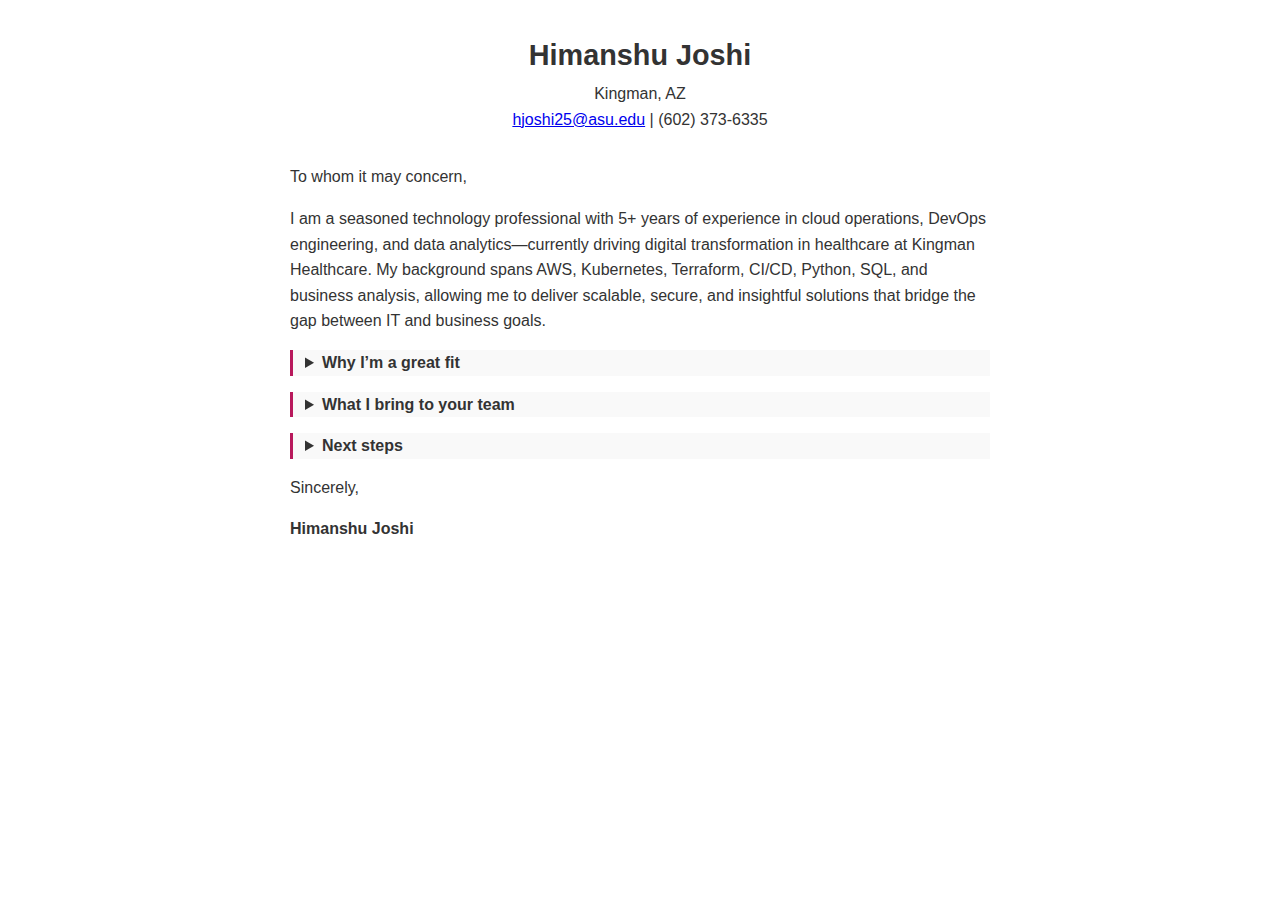
<file: coverletter.html>
<!DOCTYPE html>
<html lang="en">
<head>
  <meta charset="UTF-8">
  <title>Cover Letter – Himanshu Joshi</title>
  <style>
    body {
      font-family: Arial, sans-serif;
      max-width: 700px;
      margin: 2rem auto;
      line-height: 1.6;
      color: #333;
      padding: 0 1rem;
    }
    header {
      text-align: center;
      margin-bottom: 2rem;
    }
    h1 {
      margin: 0.2rem 0;
      font-size: 1.8rem;
    }
    address {
      font-style: normal;
      margin-bottom: 2rem;
    }
    details {
      margin-bottom: 1rem;
      border-left: 3px solid #b8195c;
      padding-left: 0.75rem;
      background: #f9f9f9;
    }
    summary {
      cursor: pointer;
      font-weight: bold;
    }
  </style>
</head>
<body>

  <header>
    <h1>Himanshu Joshi</h1>
    <address>
      Kingman, AZ<br>
      <a href="mailto:hjoshi25@asu.edu">hjoshi25@asu.edu</a>  |  (602) 373-6335
    </address>
  </header>

  <p>To whom it may concern,</p>

  <p>
    I am a seasoned technology professional with 5+ years of experience in cloud operations, DevOps engineering,
    and data analytics—currently driving digital transformation in healthcare at Kingman Healthcare. My background
    spans AWS, Kubernetes, Terraform, CI/CD, Python, SQL, and business analysis, allowing me to deliver scalable,
    secure, and insightful solutions that bridge the gap between IT and business goals.
  </p>

  <details>
    <summary>Why I’m a great fit</summary>
    <ul>
      <li><strong>Cloud & DevOps Expertise:</strong> Automated end-to-end CI/CD pipelines, optimized AWS costs by 35%, and managed 1,600+ servers with near-zero downtime.</li>
      <li><strong>Data & Analytics Acumen:</strong> Built interactive dashboards (reducing analysis time by 70%), crafted ML pipelines to save $800 K annually, and authored research on secure Tableau deployments.</li>
      <li><strong>Business Analysis:</strong> Translated complex requirements into actionable roadmaps, improved operational KPIs, and collaborated with stakeholders to ensure alignment across technical and non-technical teams.</li>
      <li><strong>Continuous Learner:</strong> Master’s in Information Systems Management (Data Analytics & AI) from ASU, Terraform Associate, Certified Kubernetes Administrator, and more.</li>
    </ul>
  </details>

  <details>
    <summary>What I bring to your team</summary>
    <p>
      I thrive at the intersection of innovation and reliability—whether it’s designing microservice architectures
      that boost revenue by 20%, reducing manual deployment errors to zero, or mentoring new engineers on best practices.
      My proven ability to communicate complex concepts in clear, collaborative environments ensures that every
      project meets both technical standards and business objectives.
    </p>
  </details>

  <details>
    <summary>Next steps</summary>
    <p>
      I would welcome the opportunity to discuss how my background can contribute to your organization’s success.
      Thank you for considering my application. Feel free to reach out to schedule a conversation at your
      convenience.
    </p>
  </details>

  <p>Sincerely,</p>
  <p><strong>Himanshu Joshi</strong></p>

</body>
</html>
</file>
